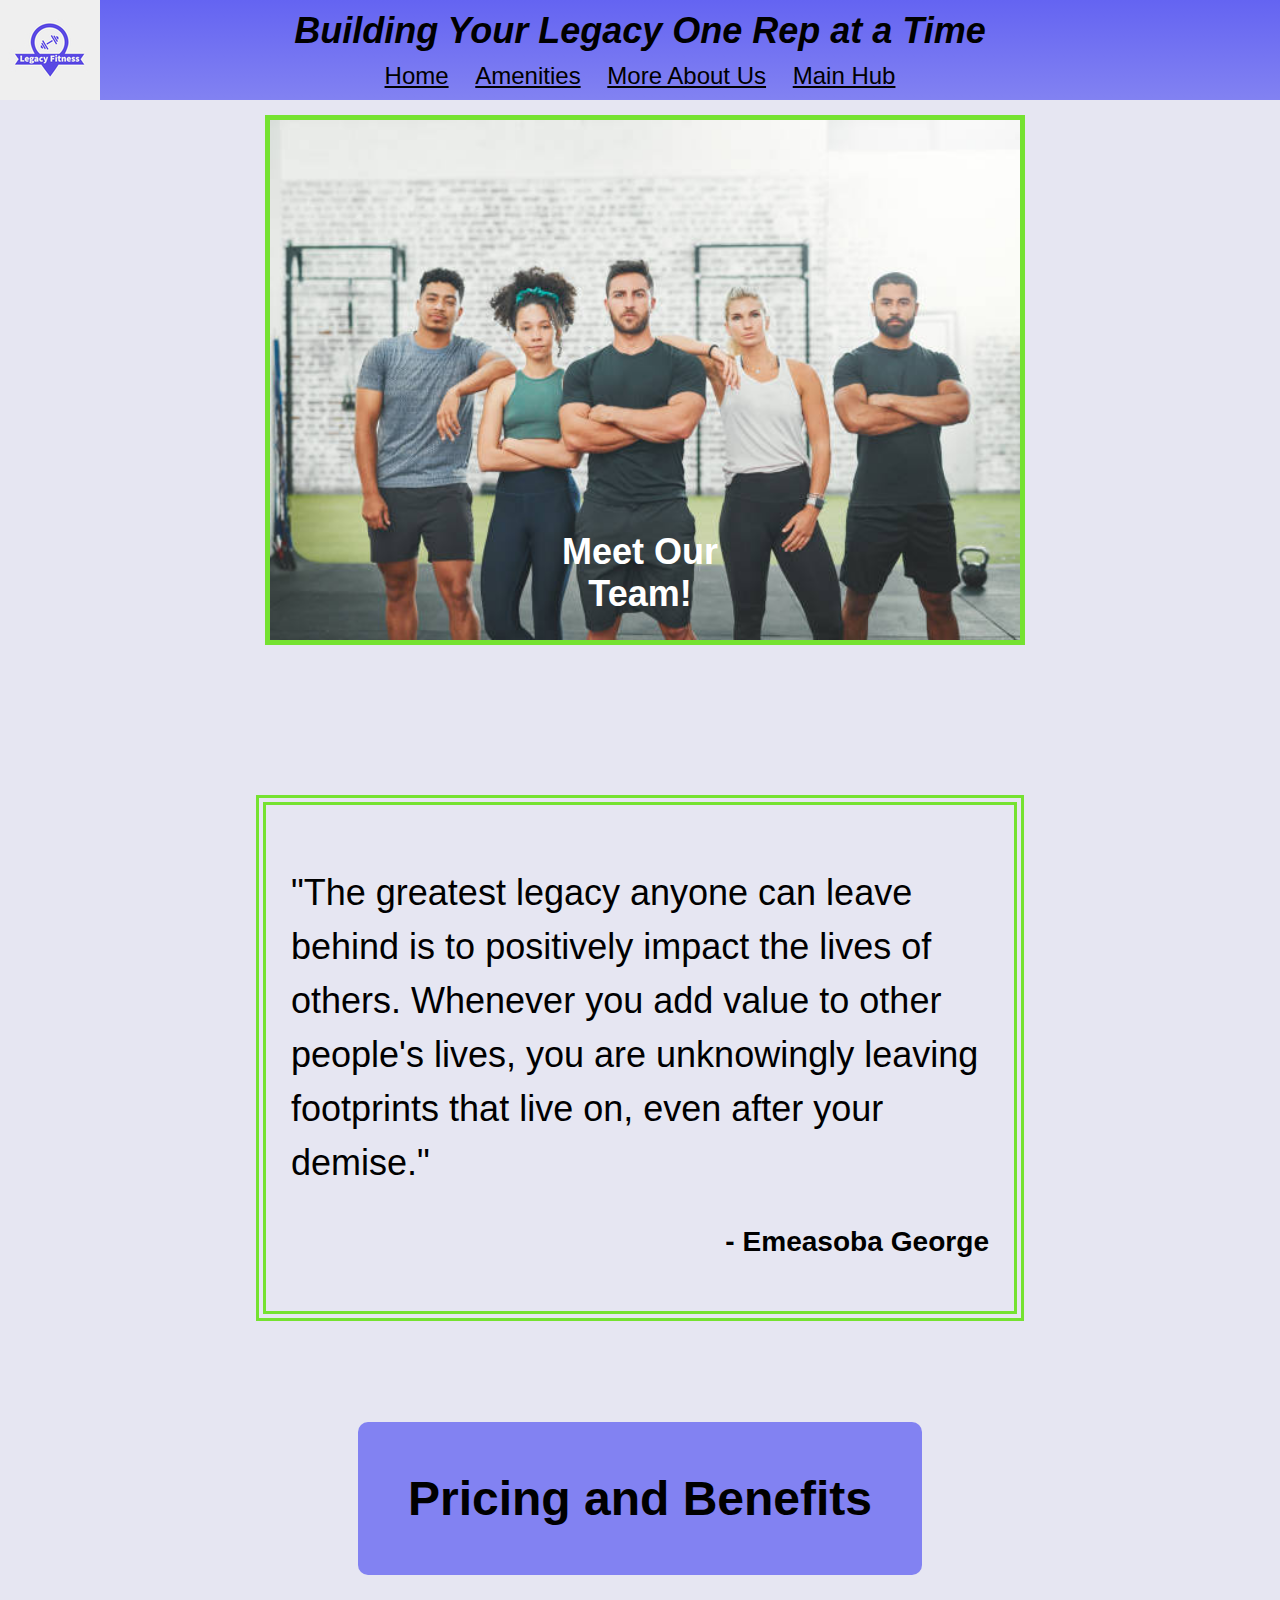
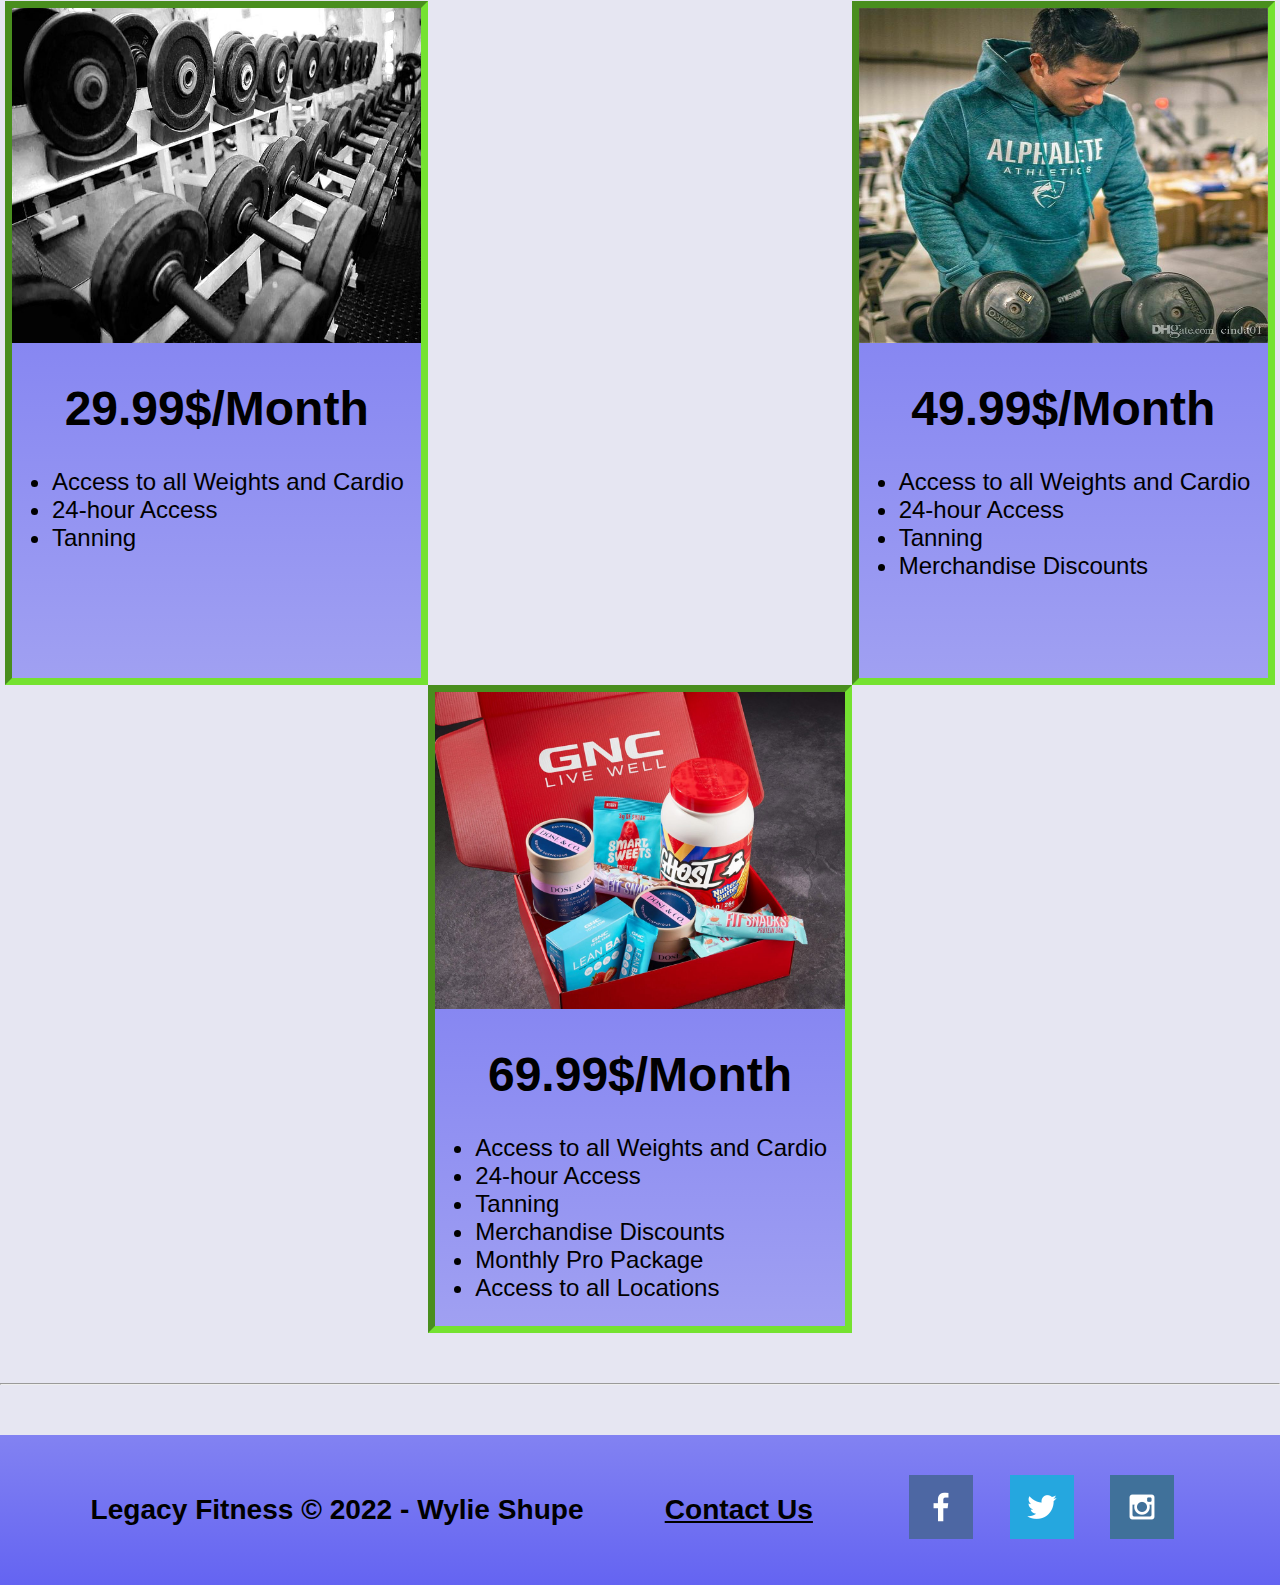
<file: personal/index.html>
<!DOCTYPE html>
<html lang="en">
<head>
    <meta charset="UTF-8">
    <meta http-equiv="X-UA-Compatible" content="IE=edge">
    <meta name="viewport" content="width=device-width, initial-scale=1.0">
    <title>Legacy Fitness</title>
    <link href="styles/styles.css" rel="stylesheet" />
</head>

<div class="content">
<body>
    <header class="banner">
        <img class="logo" src="images/legacyLogo.jpg" />
        <h2 id="title">Building Your Legacy One Rep at a Time</h2>
        <nav>
            <a href="#">Home</a>
            <a href="amenities.html">Amenities</a>
            <a href="more.html">More About Us</a>
            <a href="../index.html">Main Hub</a>
        </nav>
    </header>
    <main>
        <div class="meet-team">
            <img class="team-photo" src="images/teamPhoto.jpeg" alt="Team Photo"/>
            <a href="more.html" class="team-button"><h2>Meet Our Team!</h2></a>
        </div>

        <!-- The quote will be centered in the middle of the screen with a bakground kind of like the one we did at the bottom of the rafting site. -->
        <div class="quote">
            <div class="quote-border">
                <p class="quotePara">"The greatest legacy anyone can leave behind is to positively impact the lives of others. Whenever you add value to other people's lives,
                    you are unknowingly leaving footprints that live on, even after your demise."
                <h3 class="author">- Emeasoba George</h2>
            </div>
        </div>

        <div class="rates-title">
            <h1><span>Pricing and Benefits</span></h1>
        </div>

        <div class="rates">
            <!-- This section will be aligned to the left with the list on the left side of the image. -->
            <section class="rate1">
                <img src="images/weights.jpeg" alt="dumbbells">
                <h1>29.99$/Month</h1>
                <ul>
                    <li>Access to all Weights and Cardio</li>
                    <li>24-hour Access</li>
                    <li>Tanning</li>
                </ul>
            </section>
            <span class="back1"></span>
            <!-- This section will be floating to the right with the rates on the right side of the image. -->
            <section class="rate2">
                <img src="images/merch.jpeg" alt="Alphalete Merch">
                <h1>49.99$/Month</h1>
                <ul>
                    <li>Access to all Weights and Cardio</li>
                    <li>24-hour Access</li>
                    <li>Tanning</li>
                    <li>Merchandise Discounts</li>
                </ul>
            </section>
            <span class="back2"></span>
            <!-- Here the final rate will float back to the left side with the list on the left side of the image. -->
            <section class="rate3">
                <img src="images/pro.jpeg" alt="pro package">
                <h1>69.99$/Month</h1>
                <ul>
                    <li>Access to all Weights and Cardio</li>
                    <li>24-hour Access</li>
                    <li>Tanning</li>
                    <li>Merchandise Discounts</li>
                    <li>Monthly Pro Package</li>
                    <li>Access to all Locations</li>
                </ul>
            </section>
            <span class="back3"></span>
        </div>
    </main>
<hr>
    <footer>
        <h3>Legacy Fitness &copy; 2022 - Wylie Shupe</h3>
        <h3><a href="contactus.html">Contact Us</a></h3>
        <div class="social">
            <a href="https://facebook.com" target="_blank">
                <img src="images/facebook.png" alt="FB Icon">
            </a>
            <a href="https://twitter.com" target="_blank">
                <img src="images/twitter.png" alt="Twitter Icon">
            </a>
            <a href="https://instagram.com" target="_blank">
                <img src="images/instagram.png" alt="Instagram Icon">
            </a>
        </div>
    </footer>

    
    
</body>
</div>
</html>
</file>
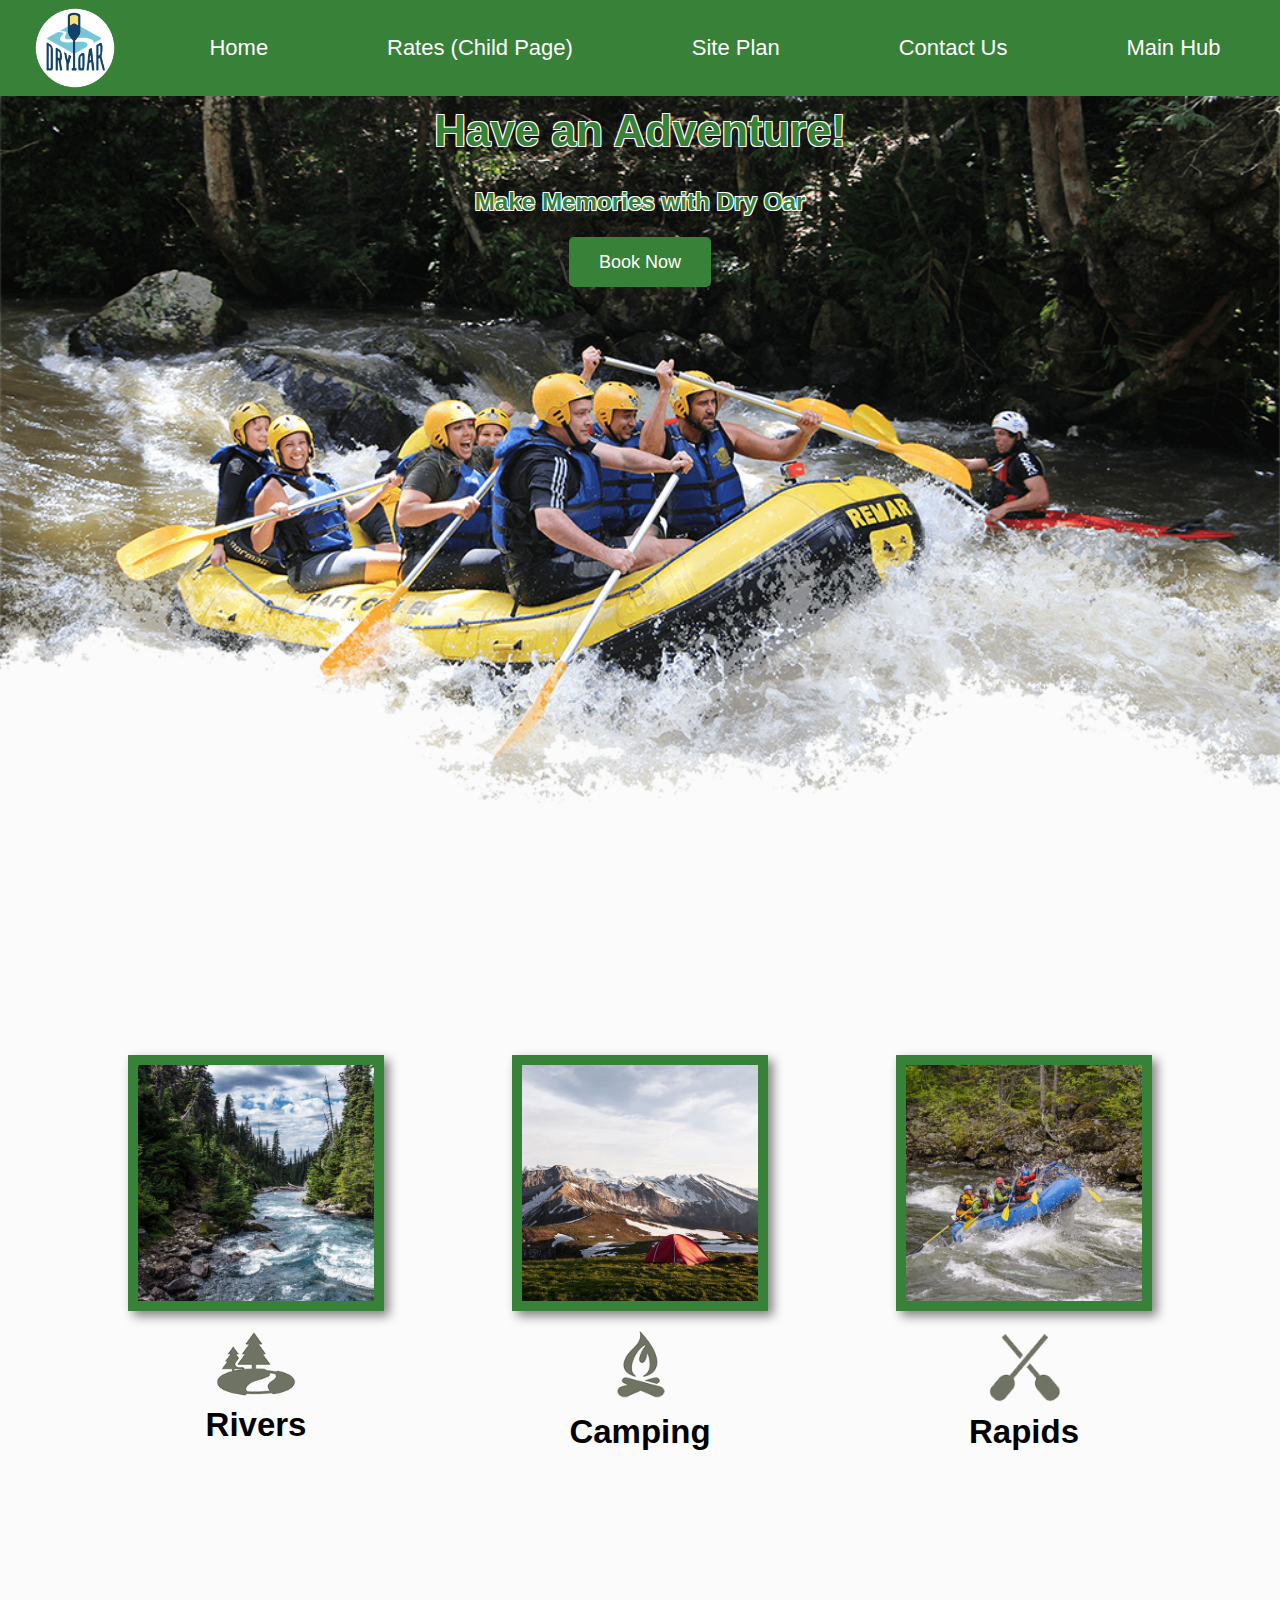
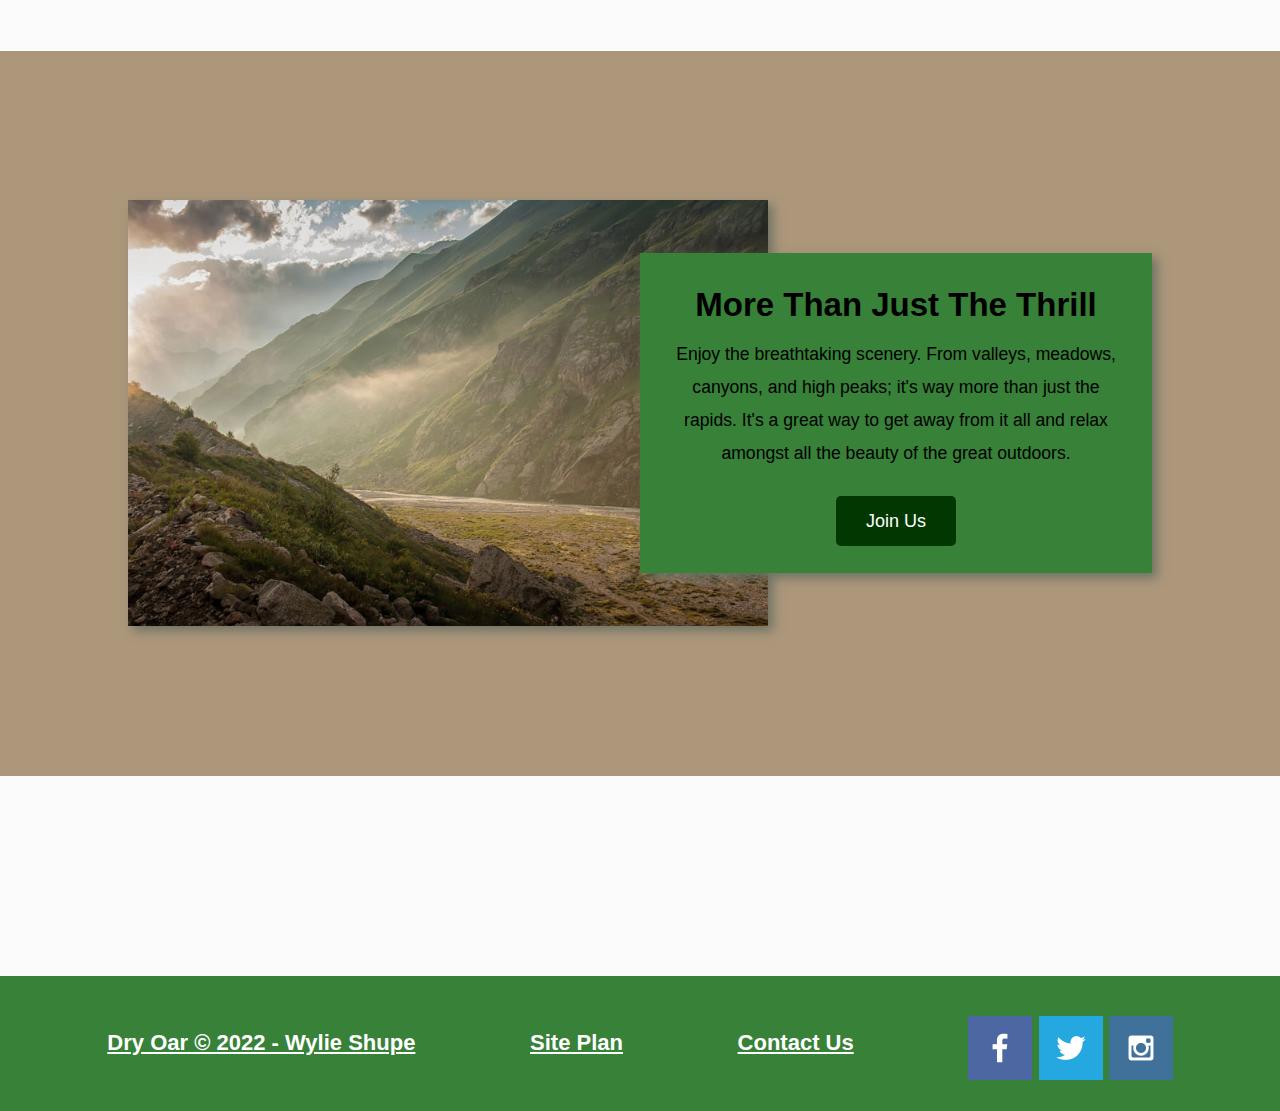
<file: wwr/index.html>
<!DOCTYPE html>
<html lang="en">
<head>
    <meta charset="UTF-8">
    <meta http-equiv="X-UA-Compatible" content="IE=edge">
    <meta name="viewport" content="width=device-width, initial-scale=1.0">
    <link rel="stylesheet" href="Styles/styles.css">
    <title>Whitewater Rafting Vacations</title>
</head>

<body>
    <div id="content">
        <header>
            <a id="logo_link" href="index.html"> 
                <img class="logo" src="Images/logo.png" alt="Dry Oar Logo"/>
            </a>
            <nav>
                <a href="index.html">Home</a>
                <a href="child-page.html">Rates (Child Page)</a>
                <a href="site-plan-rafting.html">Site Plan</a>
                <a href="contactus.html">Contact Us</a>
                <a href="../index.html">Main Hub</a>
            </nav>
        </header>
        <div id="hero">
            <div id="hero-box">
                <img id="hero-img" src="Images/hero.png" alt="People Enjoying Rafting" />
            </div>
            <section id="hero-msg">
                <h1 class="home-title">Have an Adventure!</h1>
                <h4>Make Memories with Dry Oar</h4>
                <div class="button-box">
                    <a class="book" href="contactus.html">Book Now</a>
                </div>
            </section>
        </div>

        <main class="home-grid">
            <section class="rivers-card">
                <img class="card-img" src="Images/rivers.jpg" alt="River in Forest">
                <img class="icon" src="Images/river_icon.png" alt="River Icon">
                <h2>Rivers</h2>
            </section>
            <section class="camping-card">
                <img class="card-img" src="Images/camping.jpg" alt="Tent in Mountain">
                <img class="icon" src="Images/fire_icon.png" alt="Fire Icon">
                <h2>Camping</h2>
            </section>
            <section class="rapids-card">
                <img class="card-img" src="Images/rapids.jpg" alt="Rafting Boat">
                <img class="icon" src="Images/oars.png" alt="Oars Icon">
                <h2>Rapids</h2>
            </section>
            <div id="background"></div>
            <img class="mountains" src="Images/mountains.jpg" alt="Misty Mountains"/>
            <section class="msg">
                <h2>More Than Just The Thrill</h2>
                <p>Enjoy the breathtaking scenery. From valleys, meadows, canyons, and high peaks; it's way more than just the rapids. It's a great way to get away from it all and relax amongst all the beauty of the great outdoors.</p>
                <a class="join" href="rivers.html">Join Us</a>
            </section>
        </main>

        <footer>
            <h3>Dry Oar &copy; 2022 - Wylie Shupe</h3>
            <h3><a href="site-plan-rafting.html">Site Plan</a></h3>
            <h3><a href="contactus.html">Contact Us</a></h3>
            <div class="social">
                <a href="https://facebook.com" target="_blank">
                    <img src="Images/facebook.png" alt="FB Icon">
                </a>
                <a href="https://twitter.com" target="_blank">
                    <img src="Images/twitter.png" alt="Twitter Icon">
                </a>
                <a href="https://instagram.com" target="_blank">
                    <img src="Images/instagram.png" alt="Instagram Icon">
                </a>
            </div>
        </footer>
    </div>
</body>

</html>
</file>
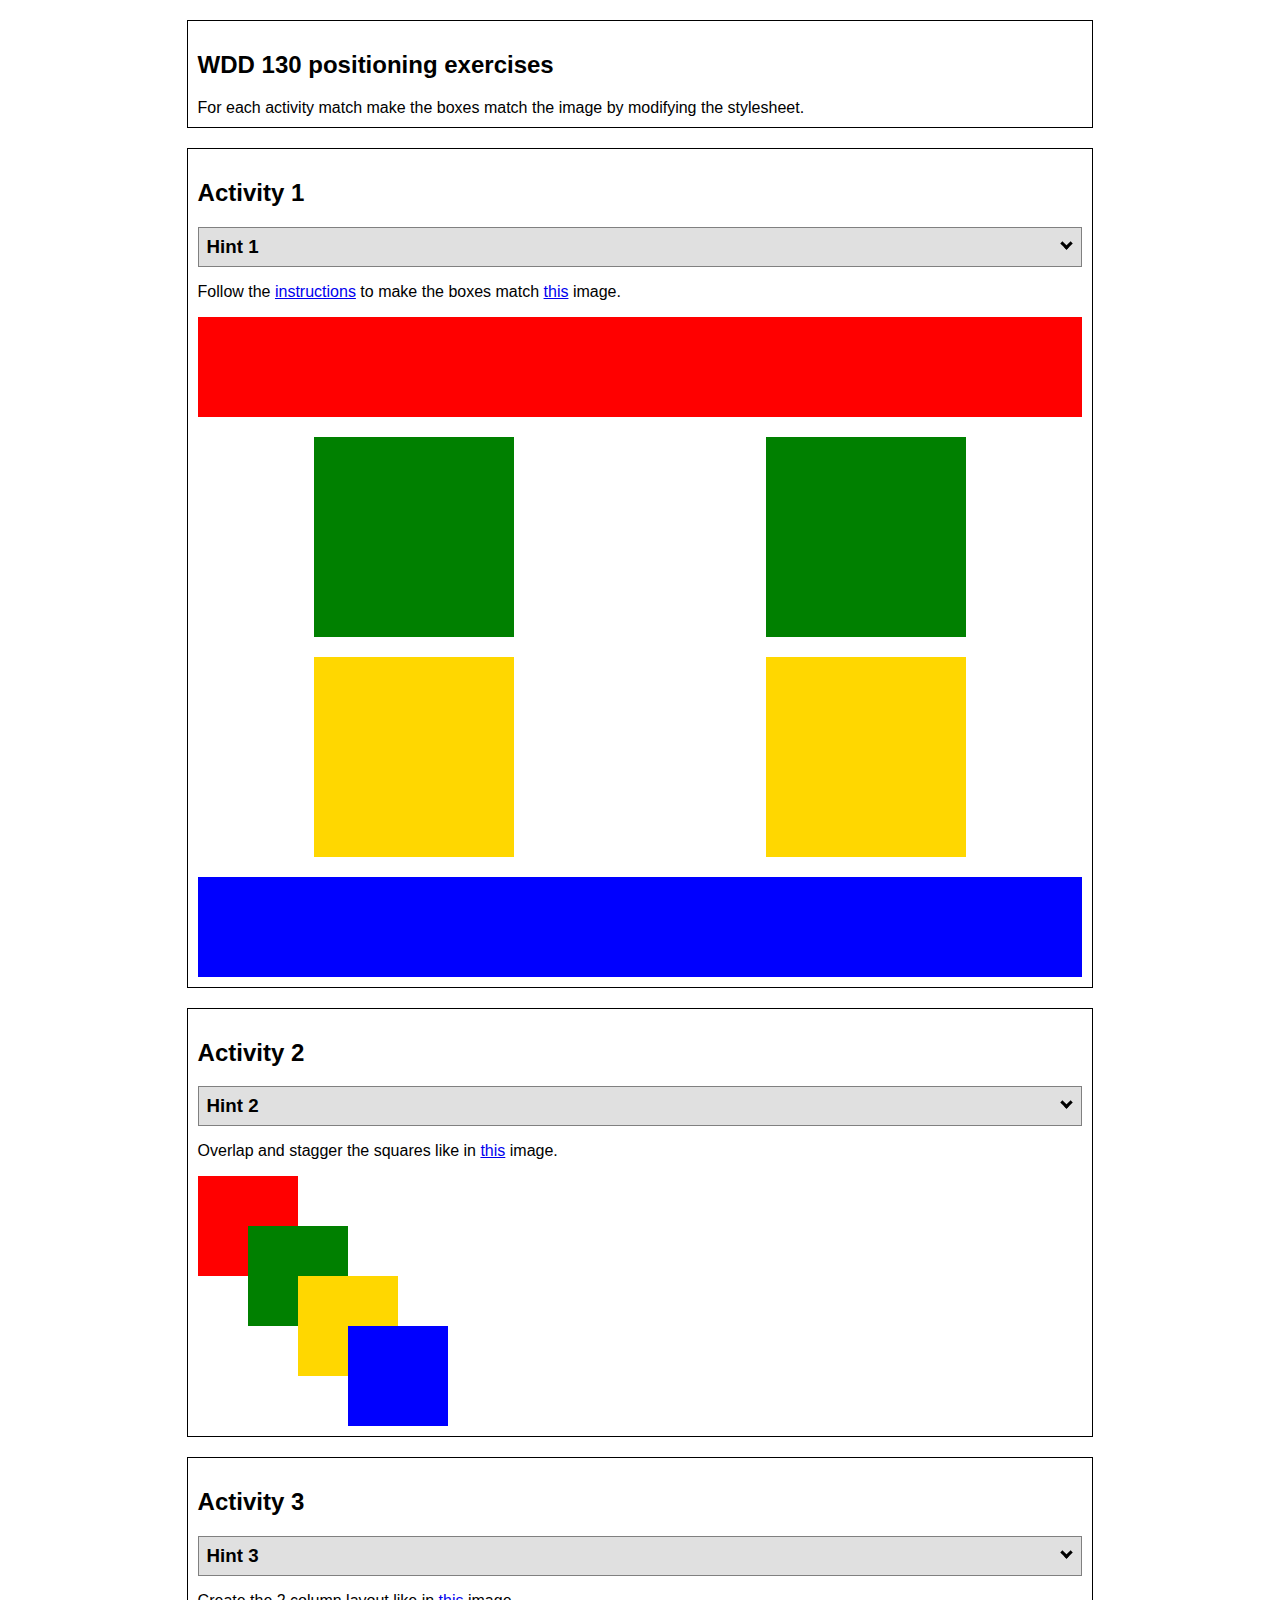
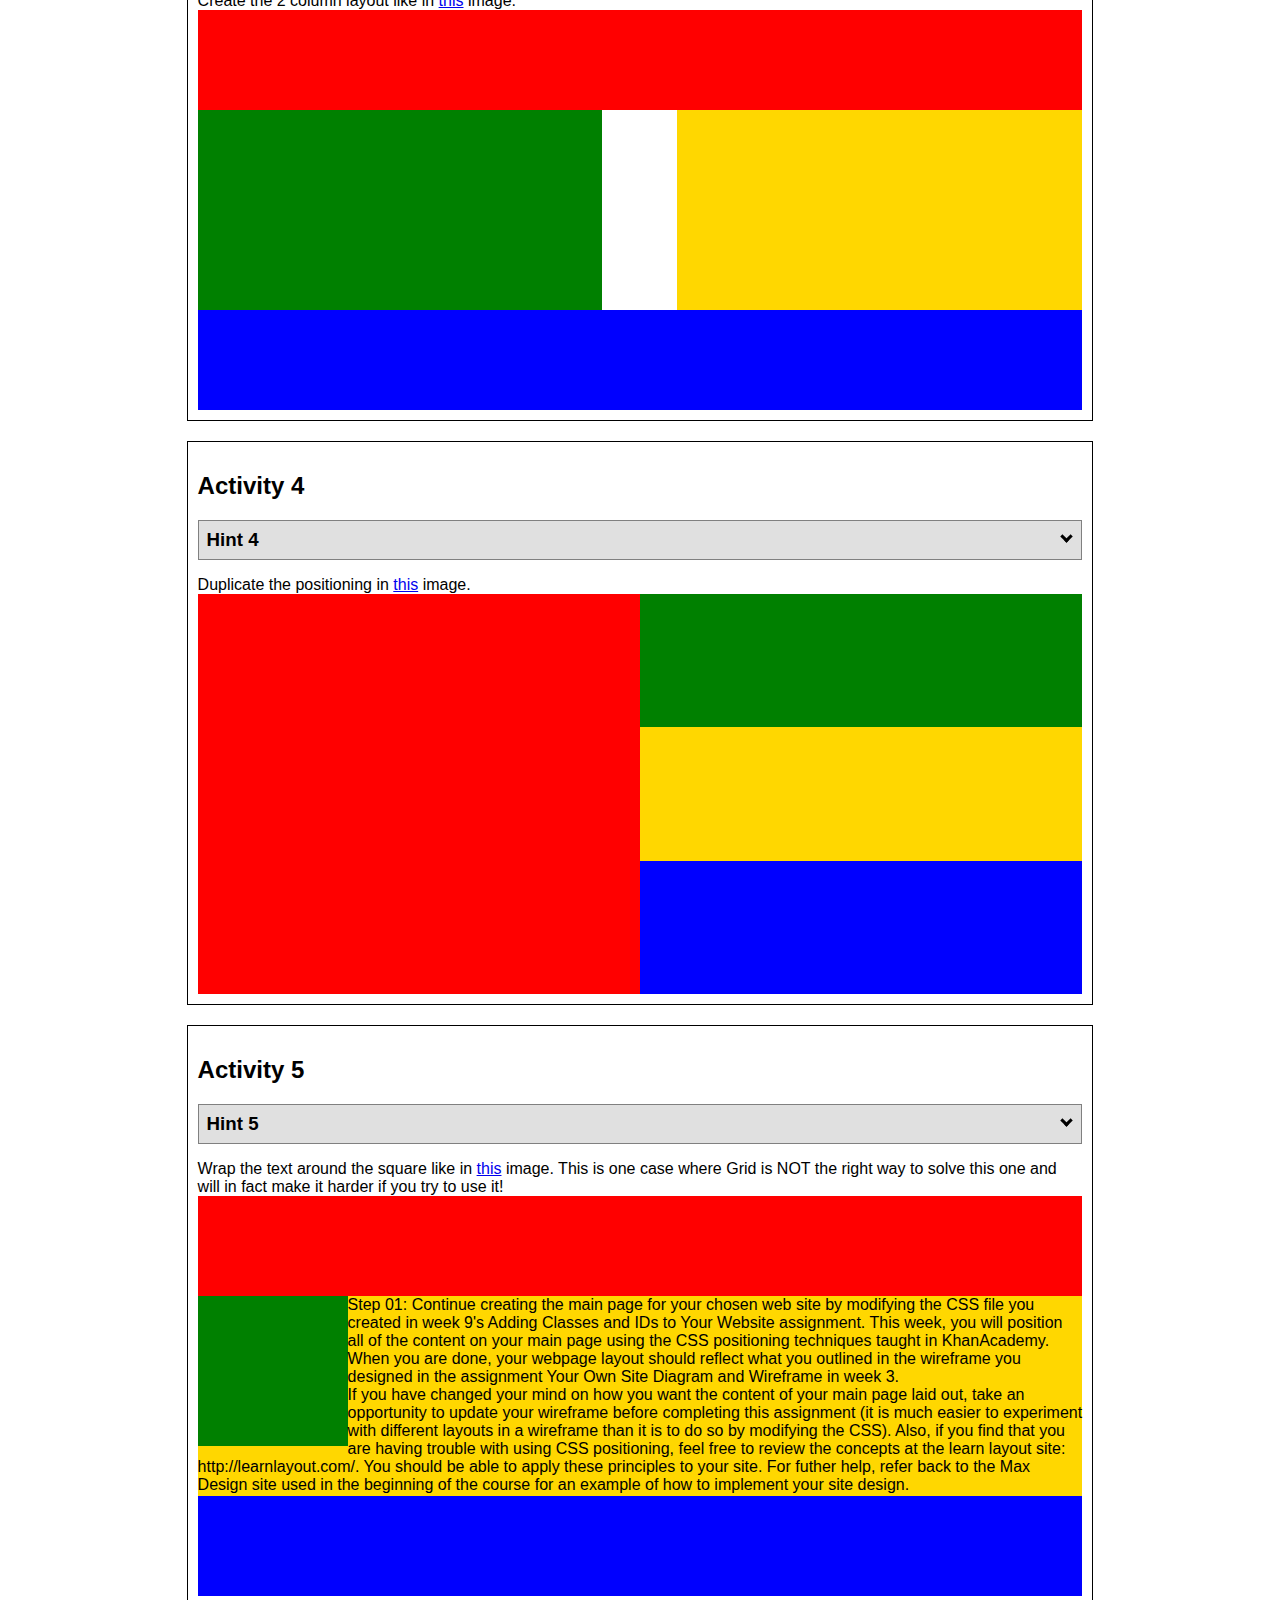
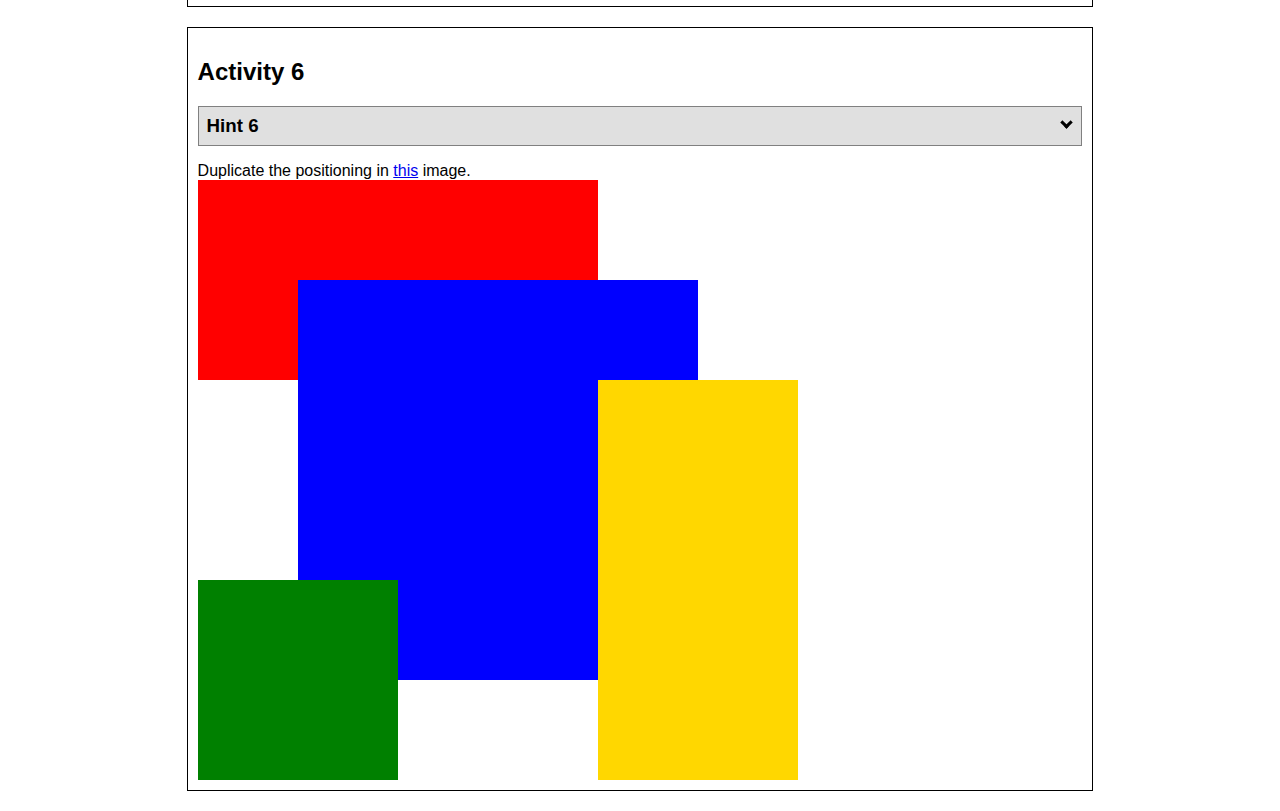
<file: positioning.html>
<!DOCTYPE html>
<html lang="en">
  <head>
    <!-- HTML - Name: positioning.html -->
    <title>Positioning Activity</title>
    <link rel="stylesheet" type="text/css" href="positionstyles.css" />
  </head>
  <body>
    <div class="activity">
      <h2>WDD 130 positioning exercises</h2>
      For each activity match make the boxes match the image by modifying the stylesheet.</div>
    <div class="activity">
      <h2>Activity 1</h2>
      <section class="hint"><input type="checkbox" ><i></i> <h3>Hint 1</h3><div><p>Check out the <a href="https://byui-wdd.github.io/wdd130/activities/w06-css-positioning.html" target="_blank">activity instructions</a> in Ilearn!</p></div></section>
      <p>Follow the <a href="https://byui-wdd.github.io/wdd130/activities/w06-css-positioning.html" target="_blank">instructions</a> to make the boxes match  <a href="https://byui-wdd.github.io/wdd130/images/example1.png" target="_blank">this</a> image.</p>
      <div class="content1" >
        <div class="red1" ></div>
        <div class="green1" ></div>
        <div class="green1" ></div>
        <div class="yellow1"></div>
        <div class="yellow1"></div>
        <div class="blue1"></div>
      </div>
    </div>
    <div class="activity">
      <h2>Activity 2</h2>
      <section class="hint"><input type="checkbox" > <h3>Hint 2</h3><i></i><div><p>Remember that the best way to shift elements around slightly on the page is with Margins.  You could also use Grid.  Either would work for this. If you choose margin, you can use a <em>negative</em> margin. (ie margin-top: -20px;)</p><h4>Properties used:</h4><ul><li>margin-top, margin-left</li><li>...or...</li><li>grid-template-columns: 50px 50px 50px 50px 50px </li></ul></div></section>
      <p>Overlap and stagger the squares like in <a href="https://byui-wdd.github.io/wdd130/images/example2.png" target="_blank">this</a> image.</p>
      <div class="content2" >
        <div class="red2" ></div>
        <div class="green2" ></div>
        <div class="yellow2"></div>
        <div class="blue2"></div>
      </div>
    </div>
    <div class="activity">
      <h2>Activity 3</h2>
      <section class="hint"><input type="checkbox" > <h3>Hint 3</h3><i></i><div><p>This one is going to be best solved with CSS Grid. Remember to make the boxes the right width first...then start moving them around. </p><h4>Properties used:</h4><ul><li>display:grid;</li><li>grid-template-columns:</li><li>grid-column-gap:</li>
        <li>grid-column:</li>  </ul></div></section>
      Create the 2 column layout like in <a href="https://byui-wdd.github.io/wdd130/images/example3.png" target="_blank">this</a>  image.
      <div class="content3" >
        <div class="red3" ></div>
        <div class="green3" ></div>
        <div class="yellow3"></div>
        <div class="blue3"></div>
      </div>
    </div>
    <div class="activity">
      <h2>Activity 4</h2>
      <section class="hint"><input type="checkbox" > <h3>Hint 4</h3><i></i><div><p>For the others we have been primarily concerned with width. For this one you will need to adjust height as well. </p><h4>Properties used:</h4><ul><li>display:grid;</li><li>grid-template-columns:</li><li>grid-row:</li></ul></div></section>
      Duplicate the positioning in <a href="https://byui-wdd.github.io/wdd130/images/example4.png" target="_blank">this</a> image. 
      <div class="content4" >
        <div class="red4" ></div>
        <div class="green4" ></div>
        <div class="yellow4"></div>
        <div class="blue4"></div>
      </div>
    </div>

    <div class="activity">
      <h2>Activity 5</h2>
      <section class="hint"><input type="checkbox" > <h3>Hint 5</h3><i></i><div><p>Grid is <strong>not</strong> the right way to do this.  In fact there is only one way to really do that...and that is with float. Remember that we float the thing we want the text to wrap around.  Also remember to start by making all the shapes the right size and shape.</p><h4>Properties used:</h4><ul><li>float: left;</li></ul></div></section>
      Wrap the text around the square like in <a href="https://byui-wdd.github.io/wdd130/images/example5.png" target="_blank">this</a> image. This is one case where Grid is NOT the right way to solve this one and will in fact make it harder if you try to use it!
      <div class="content5" >
        <div class="red5" ></div>
        <div class="green5" ></div>
        <div class="yellow5">Step 01: Continue creating the main page for your chosen web site by modifying the CSS file you created in week 9's Adding Classes and IDs to Your Website assignment. This week, you will position all of the content on your main page using the CSS positioning techniques taught in KhanAcademy. When you are done, your webpage layout should reflect what you outlined in the wireframe you designed in the assignment Your Own Site Diagram and Wireframe in week 3. <br />
          If you have changed your mind on how you want the content of your main page laid out, take an opportunity to update your wireframe before completing this assignment (it is much easier to experiment with different layouts in a wireframe than it is to do so by modifying the CSS). Also, if you find that you are having trouble with using CSS positioning, feel free to review the concepts at the learn layout site: http://learnlayout.com/. You should be able to apply these principles to your site. For futher help, refer back to the Max Design site used in the beginning of the course for an example of how to implement your site design.</div>
        <div class="blue5"></div>
      </div>
    </div>
    <div class="activity">
      <h2>Activity 6</h2>
      <section class="hint"><input type="checkbox" > <h3>Hint 6</h3><i></i><div><p>This one is all about visualizing the grid behind the layout. If you are having a hard time doing that first: all the sizes are even multiples of 100, and second here is another example with the lines drawn: <a href="https://byui-wdd.github.io/wdd130/images/example6-hint.png" target="_blank">example 6 with lines</a>. For this one you will find it easiest if you use px for the column width. You can also use <kbd>z-index</kbd> to control the element layering.    </p><h4>Properties used:</h4><ul><li>display:grid;</li><li>grid-template-columns:</li><li>grid-column:</li><li>grid-row:</li><li><a href="https://www.w3schools.com/cssref/pr_pos_z-index.asp" target="_blank">z-index:</a></li></ul></div></section>
      Duplicate the positioning in <a href="https://byui-wdd.github.io/wdd130/images/example6.png" target="_blank">this</a> image.
      <div class="content6" >
        <div class="red6" ></div>
        <div class="green6" ></div>
        <div class="yellow6"></div>
        <div class="blue6"></div>
      </div>
    </div>
  </body>
</html>
</file>
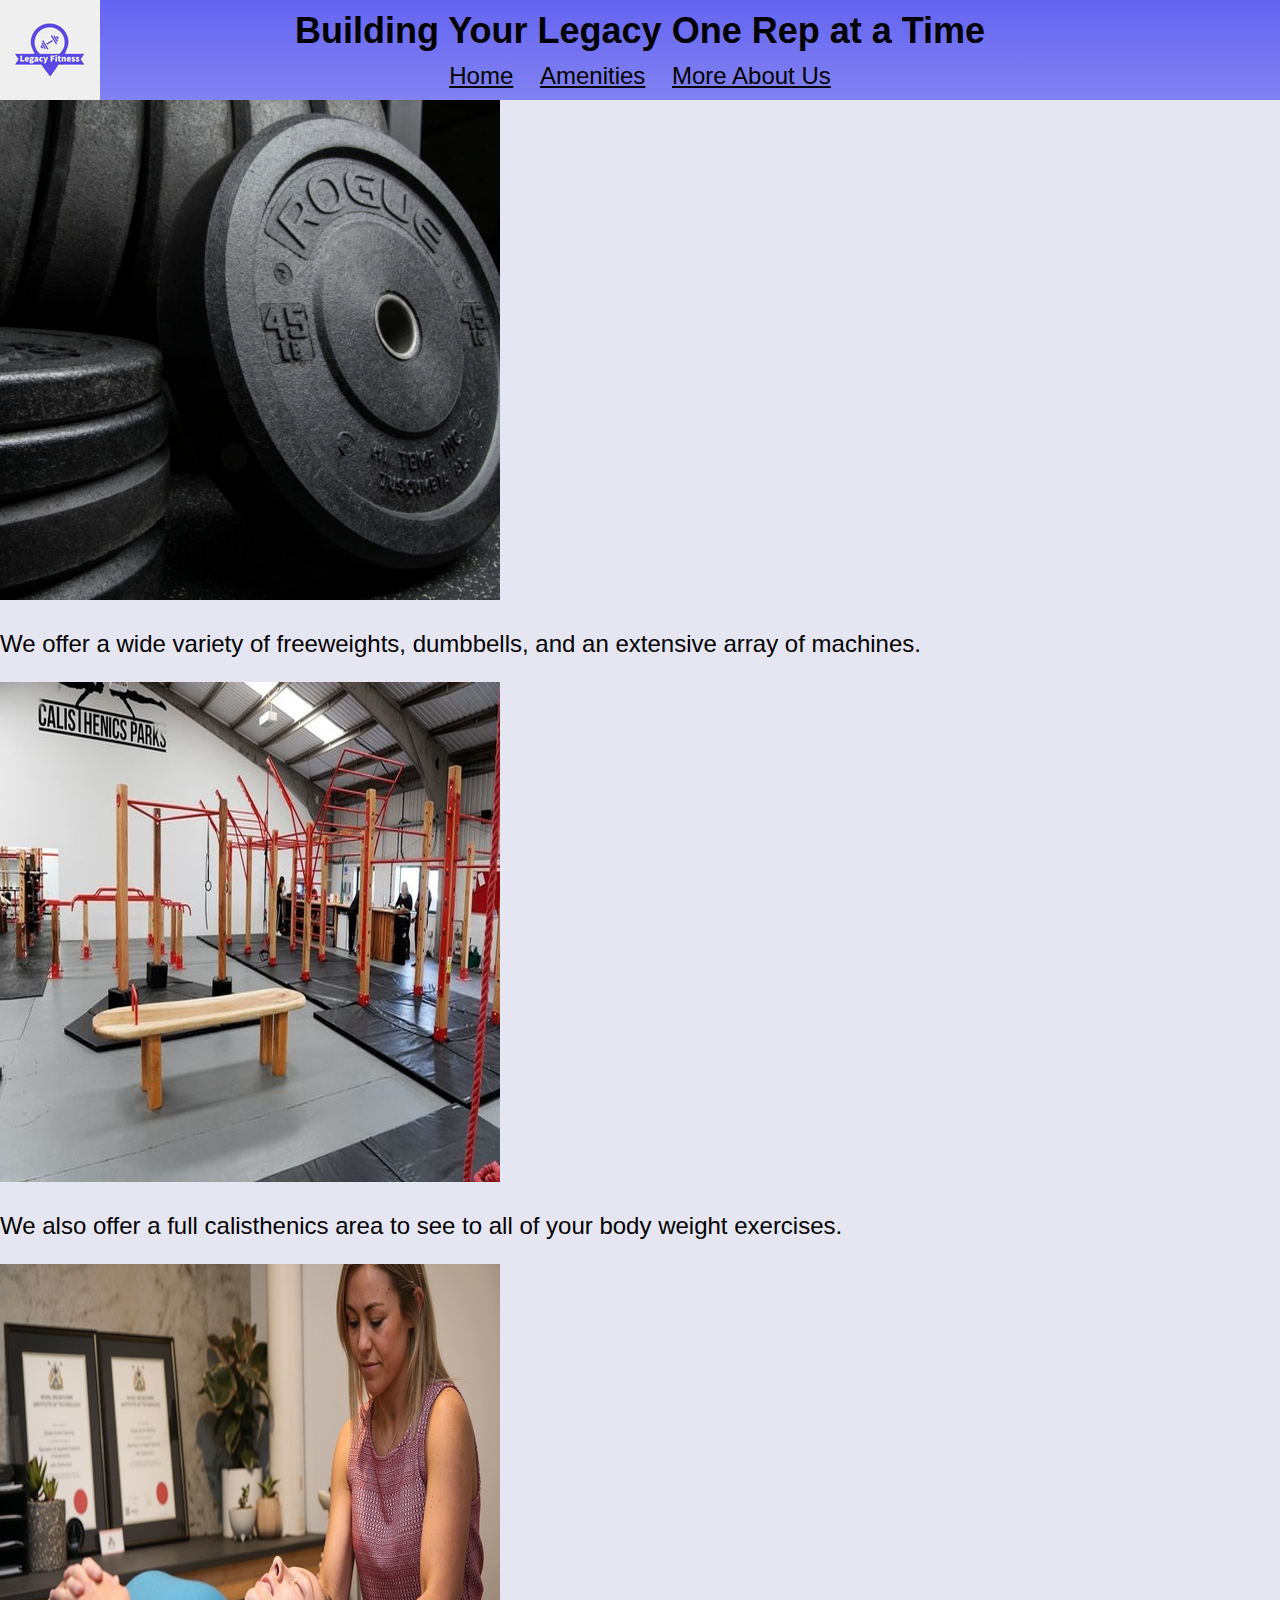
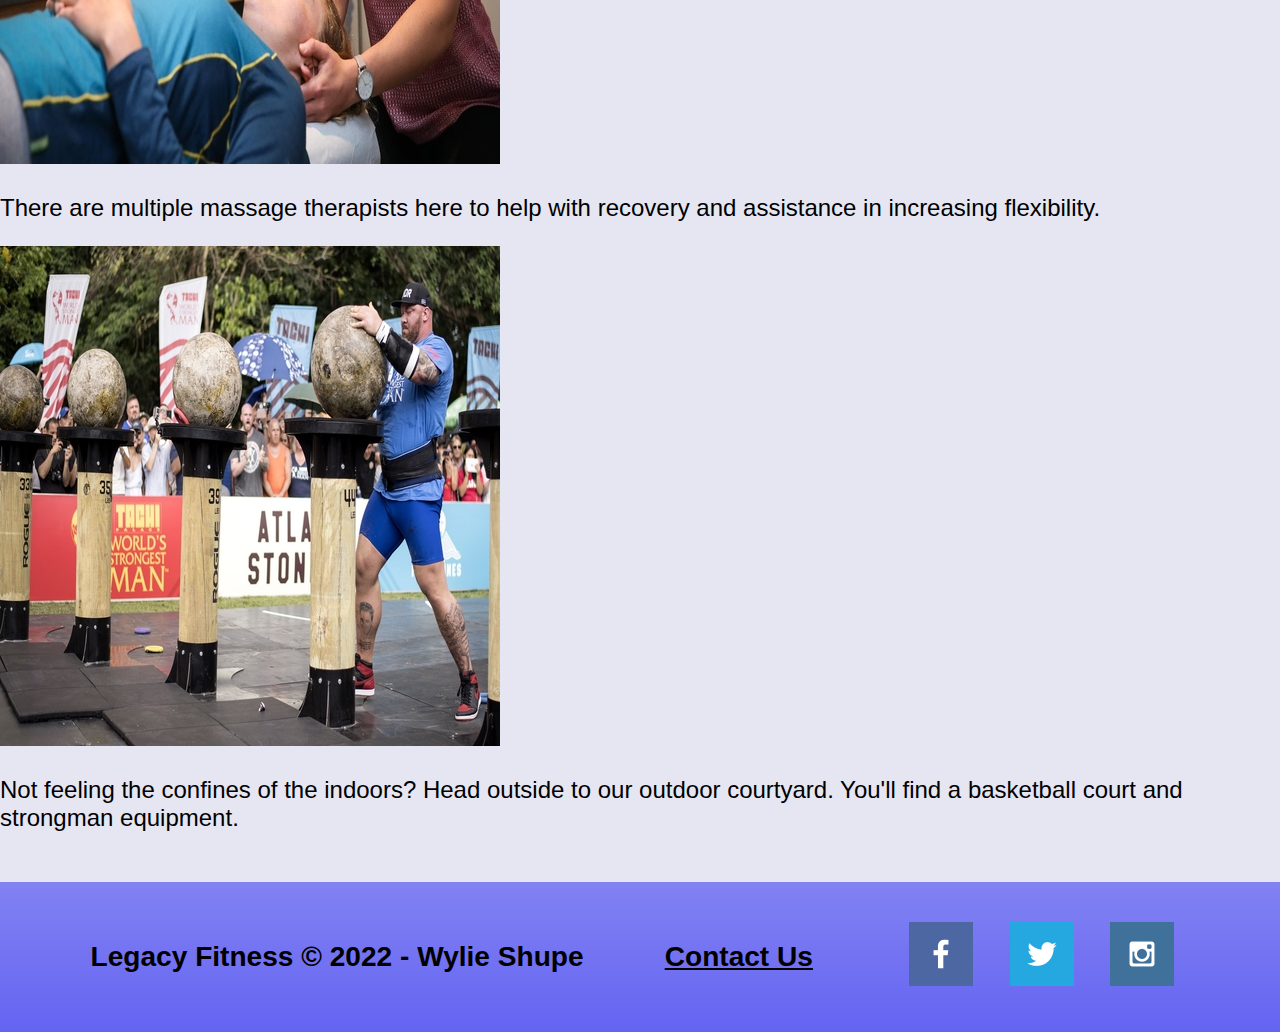
<file: personal/amenities.html>
<!DOCTYPE html>
<html lang="en">
<head>
    <meta charset="UTF-8">
    <meta http-equiv="X-UA-Compatible" content="IE=edge">
    <meta name="viewport" content="width=device-width, initial-scale=1.0">
    <title>Amenities</title>
    <link href="styles/styles.css" rel="stylesheet" />
</head>
<div class="content">
<body>
    <header class="banner">
        <img class="logo" src="images/legacyLogo.jpg" />
        <h2>Building Your Legacy One Rep at a Time</h2>
        <nav>
            <a href="index.html">Home</a>
            <a href="amenities.html">Amenities</a>
            <a href="more.html">More About Us</a>
        </nav>
    </header>

    <main>
        <div class="amenities">
            <section class="weights" >
                <img src="images/plates.png" alt="Image of lifting weights"/>
                <p>We offer a wide variety of freeweights, dumbbells, and an extensive array of machines.</p>
            </section>           
            <section class="calisthenics">
                <img src="images/calisthenics.jpg" alt="calisthenics park"/>
                <p>We also offer a full calisthenics area to see to all of your body weight exercises.</p>
            </section>
            <section class="massage therapy">
                <img src="images/massage.jpg" alt="massage"/>
                <p>There are multiple massage therapists here to help with recovery and assistance in increasing flexibility.</p>
            </section>
            <section class="outdoors">
                <img src="images/strongman.jpg" alt="image of strongman lifting atlas stones"/>
                <p>Not feeling the confines of the indoors? Head outside to our outdoor courtyard. You'll find a basketball court and strongman equipment.</p>
            </section>
        </div>

    </main>

    <footer>
        <h3>Legacy Fitness &copy; 2022 - Wylie Shupe</h3>
        <h3><a href="contactus.html">Contact Us</a></h3>
        <div class="social">
            <a href="https://facebook.com" target="_blank">
                <img src="images/facebook.png" alt="FB Icon">
            </a>
            <a href="https://twitter.com" target="_blank">
                <img src="images/twitter.png" alt="Twitter Icon">
            </a>
            <a href="https://instagram.com" target="_blank">
                <img src="images/instagram.png" alt="Instagram Icon">
            </a>
        </div>
    </footer>

</body>
</div>
</html>
</file>
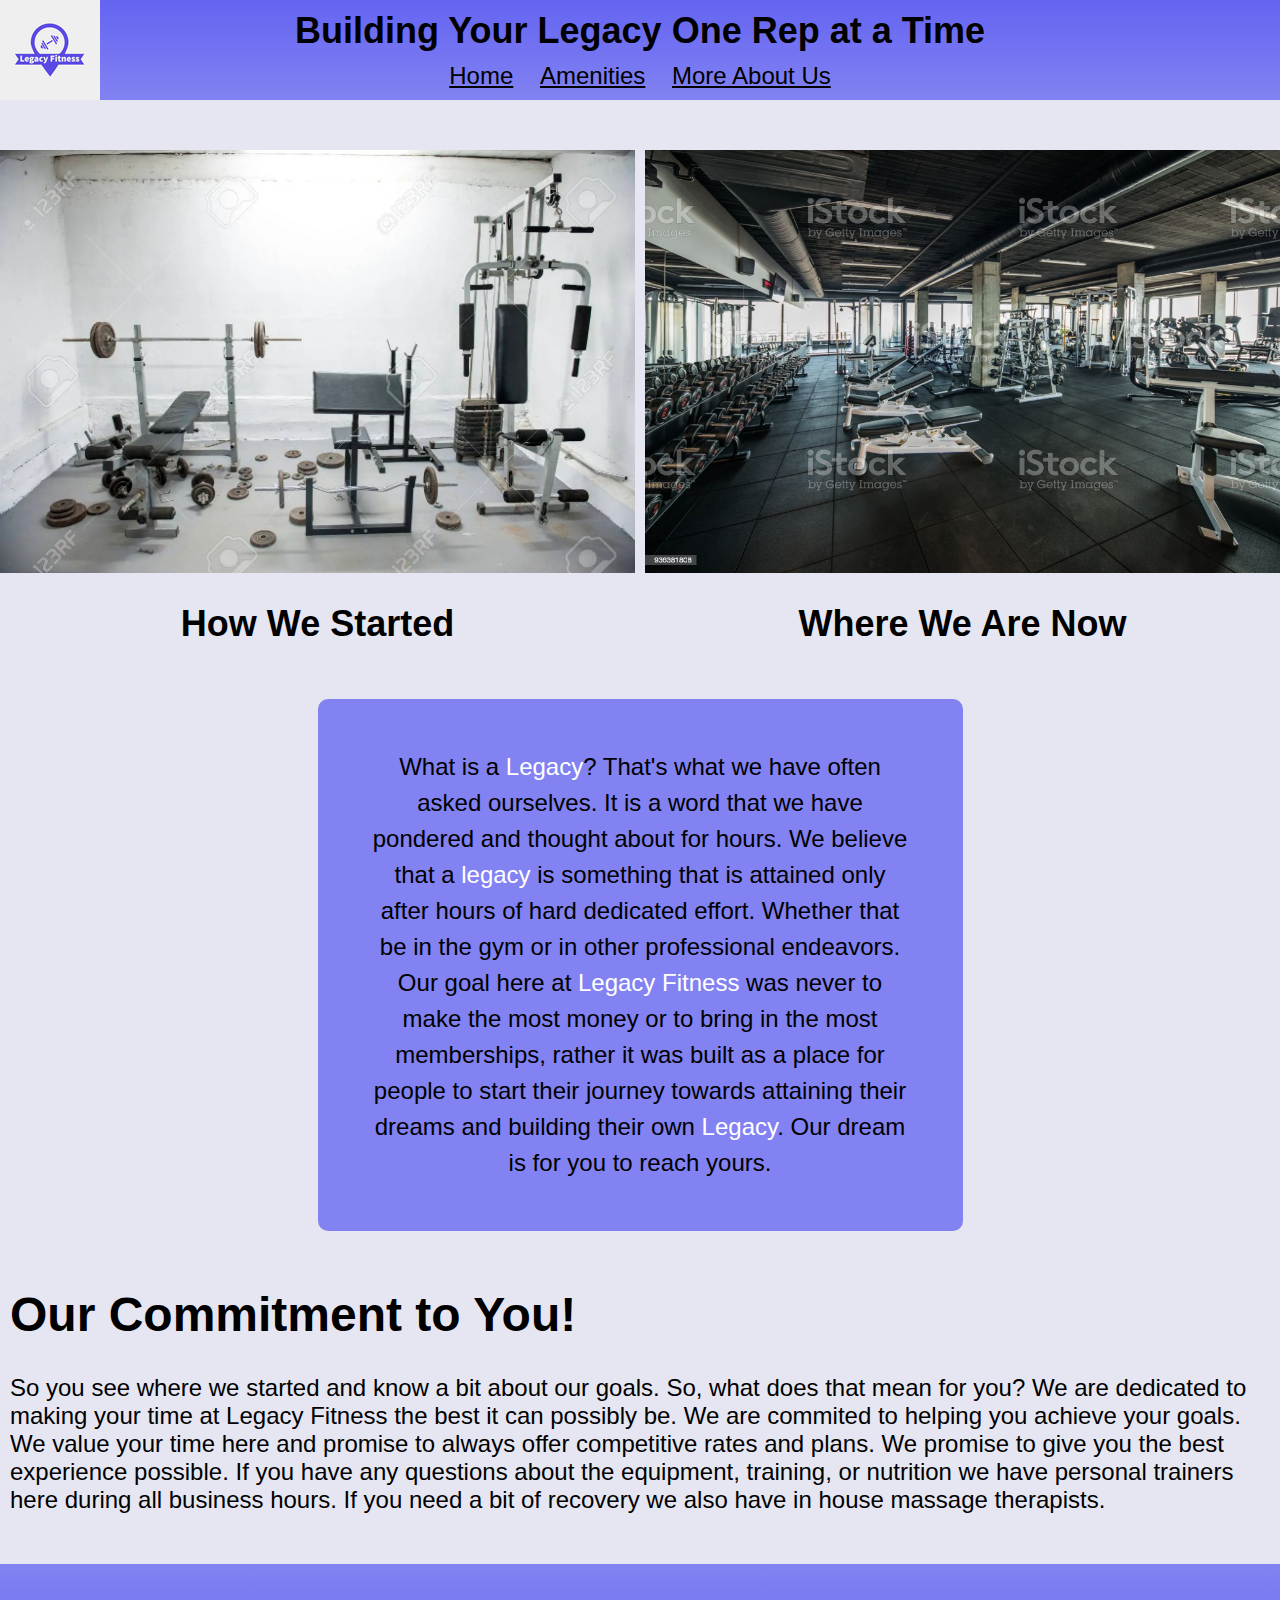
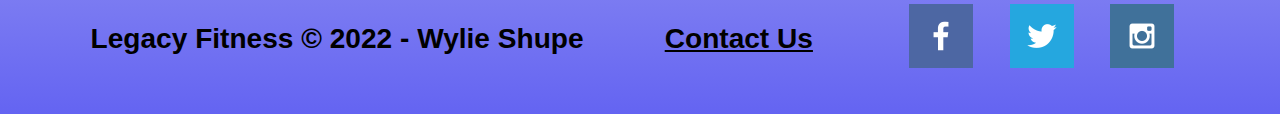
<file: personal/more.html>
<!DOCTYPE html>
<html lang="en">
<head>
    <meta charset="UTF-8">
    <meta http-equiv="X-UA-Compatible" content="IE=edge">
    <meta name="viewport" content="width=device-width, initial-scale=1.0">
    <title>Our History</title>
    <link href="styles/styles.css" rel="stylesheet" />
</head>
<div class="content">
<body>
    <header class="banner">
        <img class="logo" src="images/legacyLogo.jpg" />
        <h2>Building Your Legacy One Rep at a Time</h2>
        <nav>
            <a href="index.html">Home</a>
            <a href="amenities.html">Amenities</a>
            <a href="more.html">More About Us</a>
        </nav>
    </header>

    <main>
        <div class="progressPhoto">
            <img src="images/before.webp" class="before-img" alt="where we started" />
            <h2 class="before-h2">How We Started</h2>
            <img src="images/after.jpeg" class="after-img" alt="where we are now" />
            <h2 class="after-h2">Where We Are Now</h2>
            <p class="our-history">What is a <span>Legacy</span>? That's what we have often asked ourselves. It is a word that we have pondered and thought about for hours. We believe that a <span>legacy</span> is something that is attained only after hours of hard dedicated effort. Whether that be in the gym or in other professional endeavors. 
                                    Our goal here at <span>Legacy Fitness</span> was never to make the most money or to bring in the most memberships, rather it was built as a place for people to start their journey towards attaining their dreams and building their own <span>Legacy</span>. Our dream is for you to reach yours.
            </p>
        </div>

        <div class="commitment">
            <section>
                <h1>Our Commitment to You!</h1>
                <p class="commit-para">So you see where we started and know a bit about our goals. So, what does that mean for you? We are dedicated to making your time at Legacy Fitness the best it can possibly be. We are commited to helping you achieve your goals. We value your time here and promise to always offer competitive rates and plans.
                            We promise to give you the best experience possible. If you have any questions about the equipment, training, or nutrition we have personal trainers here during all business hours. If you need a bit of recovery we also have in house massage therapists.</p>
            </section>

        </div>
    </main>

    <footer>
        <h3>Legacy Fitness &copy; 2022 - Wylie Shupe</h3>
        <h3><a href="contactus.html">Contact Us</a></h3>
        <div class="social">
            <a href="https://facebook.com" target="_blank">
                <img src="images/facebook.png" alt="FB Icon">
            </a>
            <a href="https://twitter.com" target="_blank">
                <img src="images/twitter.png" alt="Twitter Icon">
            </a>
            <a href="https://instagram.com" target="_blank">
                <img src="images/instagram.png" alt="Instagram Icon">
            </a>
        </div>
    </footer>

</body>
</div>
</html>
</file>
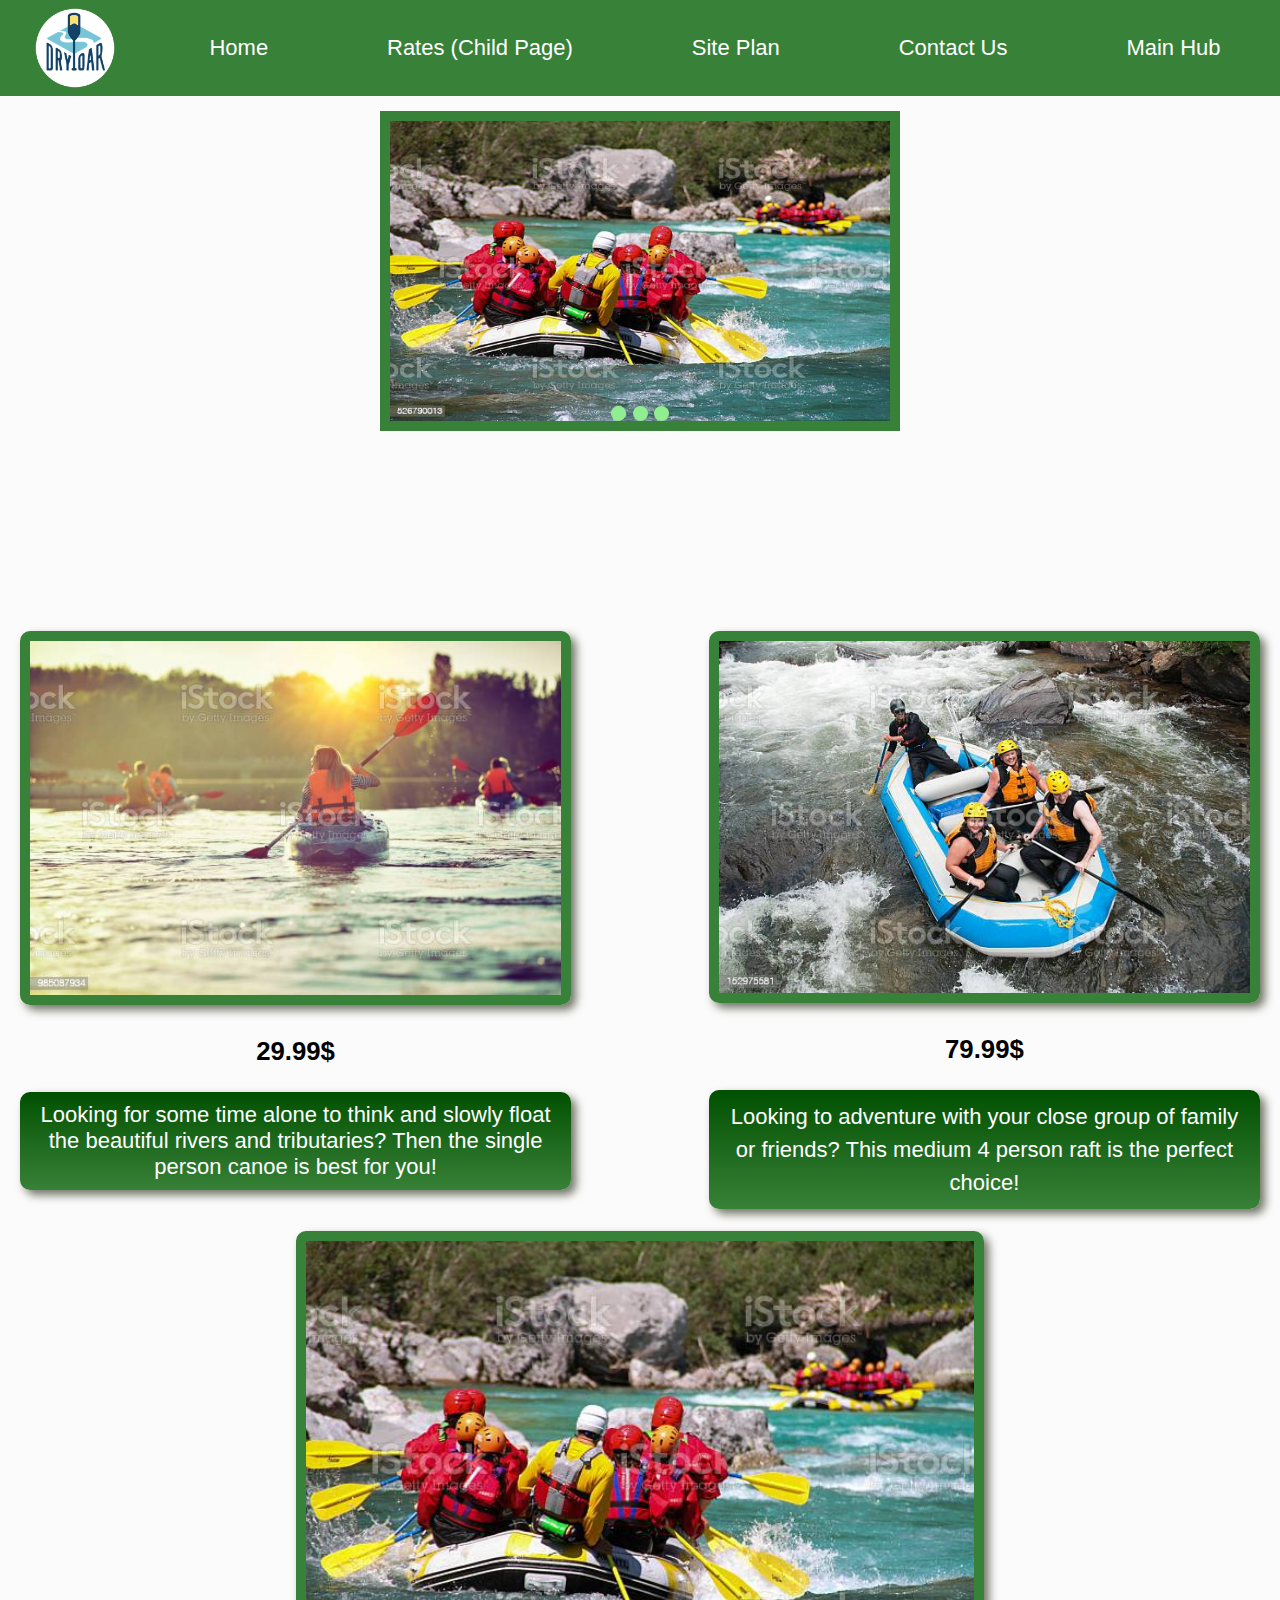
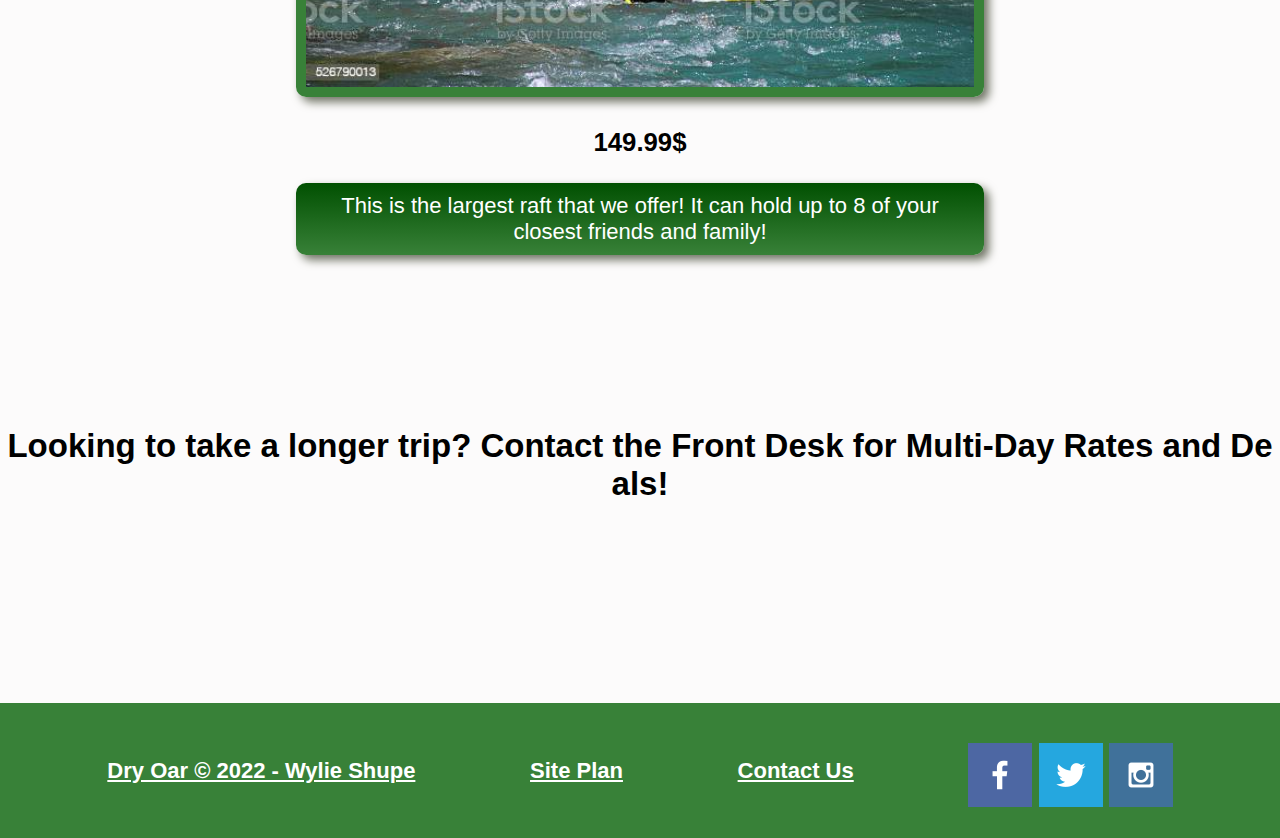
<file: wwr/child-page.html>
<!DOCTYPE html>
<html lang="en">
<head>
    <meta charset="UTF-8">
    <meta http-equiv="X-UA-Compatible" content="IE=edge">
    <meta name="viewport" content="width=device-width, initial-scale=1.0">
    <title>Rates</title>
    <link href="Styles/styles.css" rel="stylesheet"/>
</head>
    <body>
        <div id="content">
            <header>
                <a id="logo_link" href="index.html"> 
                    <img class="logo" src="Images/logo.png" alt="Dry Oar Logo"/>
                </a>
                <nav>
                    <a href="index.html">Home</a>
                    <a href="#">Rates (Child Page)</a>
                    <a href="site-plan-rafting.html">Site Plan</a>
                    <a href="contactus.html">Contact Us</a>
                    <a href="../index.html">Main Hub</a>
                </nav>
            </header>
    
            <main>
                <div class="slider-background">
                <div class="slider">
                    <span id="slide-1"></span>
                    <span id="slide-2"></span>
                    <span id="slide-3"></span>
                    <div class="image-container">
                        <img src="Images/raftingPhoto1.jpeg" class="slide" width="500" height="300" />
                        <img src="Images/raftingPhoto2.jpeg" class="slide" width="500" height="300" />
                        <img src="Images/raftingPhoto3.jpeg" class="slide" width="500" height="300" />
                    </div>
                    <div class="buttons">
                        <a href="#slide-1"></a>
                        <a href="#slide-2"></a>
                        <a href="#slide-3"></a>
                    </div>
                </div>
                <div class="rates-section">
                    <section class="canoe">
                        <img src="Images/singleCanoe.jpeg" alt="Canoe"/>
                        <h3 class="textRates">29.99$</h3>
                        <p>Looking for some time alone to think and slowly float the beautiful rivers and tributaries? Then the single person canoe is best for you!</p>
                    </section>
                    <section class="raft">
                        <img src="Images/4personRaft.jpeg" alt="Medium Raft"/>
                        <h3 class="textRates">79.99$</h3>
                        <p>Looking to adventure with your close group of family or friends? This medium 4 person raft is the perfect choice!</p>
                    </section>
                    <section class="large-raft">
                        <img src="Images/8personRaft.jpeg" alt="Large Raft"/>
                        <h3>149.99$</h3>
                        <p>This is the largest raft that we offer! It can hold up to 8 of your closest friends and family!</p>
                    </section>
                </div>
                <div class="end-note">
                    <h2>Looking to take a longer trip? Contact the Front Desk for Multi-Day Rates and Deals!</h2>
                </div>

            </main>
            
    
            <footer>
                <h3>Dry Oar &copy; 2022 - Wylie Shupe</h3>
                <h3><a href="site-plan-rafting.html">Site Plan</a></h3>
                <h3><a href="contactus.html">Contact Us</a></h3>
                <div class="social">
                    <a href="https://facebook.com" target="_blank">
                        <img src="Images/facebook.png" alt="FB Icon">
                    </a>
                    <a href="https://twitter.com" target="_blank">
                        <img src="Images/twitter.png" alt="Twitter Icon">
                    </a>
                    <a href="https://instagram.com" target="_blank">
                        <img src="Images/instagram.png" alt="Instagram Icon">
                    </a>
                </div>
            </footer>
        </div>
    </body>
</html>
</file>
<file: personal/styles/styles.css>
body {
    font-size: 24px;
    font-family: -apple-system, BlinkMacSystemFont, 'Segoe UI', Roboto, Oxygen, Ubuntu, Cantarell, 'Open Sans', 'Helvetica Neue', sans-serif;
    background-color: white;
    margin: 0;
    padding: 0;
}

.content {
    max-width: 1600px;
    margin: 0 auto;
    background-color: rgb(230, 230, 242);
}

header {
    background: linear-gradient(to top, rgb(130, 130, 242), rgb(100, 100, 242));;
    display: grid;
    grid-template-columns: 150px auto;
}

header h2 {
    grid-column: 1/10;
    grid-row: 1/2;
    justify-self: center;
    align-self: center;
    padding: 0;
    margin: 0 auto;
}

header nav {
    grid-column: 1/10;
    grid-row: 2/3;
    justify-self: center;
    align-self: center;
    margin-top: -10px;
}

#title {
    font-style: italic;
}

.logo {
    grid-column: 1/3;
    grid-row: 1/3;
}


.banner a { 
    text-decoration: underline;
    color: black;
    padding: 10px;
}

.banner a:hover {
    background-color: rgb(100, 100, 242);
}

.banner a:visited {
    color: black;
}

.meet-team { 
    display: grid;
    grid-template-columns: 1fr 1fr 1fr 1fr 1fr;
    margin: 15px;
}

.team-photo {
    grid-column: 2/5;
    grid-row: 1/3;
    width: 100%;
    border: 5px solid rgb(117, 226, 49);
}

.team-button {
    grid-column: 3/4;
    grid-row: 2/3;
    text-align: center;
    color: white;
    text-decoration: none;
}

.team-button :hover {
    text-decoration: underline;
}

.quote {
    display: grid;
    grid-template-columns: 1fr 3fr 1fr;
    margin-top: 150px;
    margin-bottom: 150px;
}

.quote-border {
    grid-column: 2/3;
    border: 10px double rgb(117, 226, 49);
    padding: 25px;
}

.quotePara {
    grid-column: 2/3;
    line-height: 1.5em;
    font-size: 1.5em;
}

.author {
    grid-column: 2/3;
    grid-row: 2;
    text-align: right;
}

.rates-title {
    text-align: center;
    margin-bottom: 75px;
}

.rates-title span{
    background-color: rgb(130, 130, 242);
    padding: 50px;
    border-radius: 10px;
}

.rates {
    display: grid; 
    grid-template-columns: 1fr 1fr 1fr;
    margin-left: 5px;
    margin-right: 5px; 
    margin-bottom: 50px;
}

.rate1 {
    grid-column: 1/2;
    grid-row: 1/2;
    border: 7px inset rgb(117, 226, 49);
    background: linear-gradient(to bottom, rgb(110, 110, 242), rgb(160, 160, 242));
}

.rate1 h1, .rate2 h1, .rate3 h1{
    text-align: center;
}

.rate1 img {
    width:100%;
    height: 50%;
}


/**
.back1 {
    background:linear-gradient(to bottom, rgb(130, 130, 242), rgb(100, 100, 242));
    grid-column: 2/3;
}
**/

.rate2 {
    grid-column: 3/4;
    grid-row: 1/2;
    border: 7px inset rgb(117, 226, 49);
    background: linear-gradient(to bottom, rgb(110, 110, 242), rgb(160, 160, 242));
}

.rate2 img {
    width: 100%;
    height: 50%;
}

/**
.back2 {
    background:linear-gradient(to bottom, rgb(130, 130, 242), rgb(150, 130, 242));
    grid-column: 1/2;
    grid-row: 2/3;
}
**/

.rate3 {
    grid-column: 2/3;
    grid-row: 2/3;
    border: 7px inset rgb(117, 226, 49);
    background: linear-gradient(to bottom, rgb(110, 110, 242), rgb(160, 160, 242));
}

.rate3 img {
    width: 100%;
}

/**
.back3 {
    background: linear-gradient(to bottom, rgb(130, 130, 242), rgb(100, 100, 242));
    grid-column: 3/4;
    grid-row: 2/3;
}
**/

footer {
    background: linear-gradient(to bottom, rgb(130, 130, 242), rgb(100, 100, 242));
    padding: 25px 50px;  
    display: flex;
    justify-content: space-around;
    align-items: center;
    margin-top: 50px;
}

footer a, footer a:hover{
    color: black;
    text-decoration: none;
}

footer h3 a {
    text-decoration: underline;
}

footer img {
    padding: 15px;
}


/** Everything below this line is for the More About us Page. **/

.progressPhoto {
    display: grid;
    grid-template-columns: 1fr 1fr 10px 1fr 1fr;
    margin-top: 50px;
}

.before-img {
    grid-column: 1/3;
    grid-row: 1/2;
    width: 100%;
}

.before-h2 {
    grid-column: 1/3;
    grid-row: 2;
    text-align: center;
}

.after-img {
    grid-column: 4/6;
    grid-row: 1/2;
    width: 100%;
}

.after-h2 {
    grid-column: 4/6;
    grid-row: 2;
    text-align: center;
}

.our-history {
    grid-column: 2/5;
    grid-row: 3;
    text-align: center;
    background-color: rgb(130, 130, 242);
    padding: 50px;
    line-height: 1.5em;
    border-radius: 10px;
}
.our-history span {
    color: white;
}

.commitment {
    margin-left: 10px;
}
</file>
<file: wwr/Styles/styles.css>
body {
    background-color: #fcfbfb;
    font-family: Raleway, Arial, sans-serif;
    font-size: 22px;
    margin: 0;
    padding: 0;
}

h2 {
    margin: 0;
}

header {
    background-color: rgb(56, 129, 56);
    display: grid; 
    grid-template-columns: 150px auto;
}

#content {
    max-width: 1600px;
    margin: 0px auto;
}

nav {
    display: flex; 
    justify-content: space-around;
}

nav a {
    text-align: center;
    color: white;
    text-decoration: none;
    padding: 35px;
}

nav a:hover {
    background-color: rgb(1, 56, 1);
    color: white;
}

main section {
    text-align: center;
}

main section img {
    box-sizing: border-box;
}

h4 {
    color: rgb(56, 129, 56);
    font-size: 1.1em;
    text-shadow: -1px 1px 0 white, 
                    1px 1px 0 white,
                    1px -1px 0 white,
                    -1px -1px 0 white;
}

footer {
    background-color:  rgb(56, 129, 56);
    padding: 25px 50px;
    margin-top: 200px;  
    display: flex;
    justify-content: space-around;
    align-items: center;
}

footer h3 {
    color: white;
    font-size: 1em;
    text-decoration: underline;
}

footer a, footer a:hover {
    color: white;
    text-decoration: none;
}

footer .social img {
    padding-top: 15px;
}

.home-title {
    color: rgb(56, 129, 56);
    font-size: 2em;
    margin-top: 10px;
    text-shadow: -1px 1px 0 white, 
                  1px 1px 0 white,
                  1px -1px 0 white,
                 -1px -1px 0 white;
    /** I just wanted to experiment a bit with shadows. **/
    /** The colors I chose were a bit difficult to see due to the dark photo **/
}

.book, .join {
    background-color: rgb(56, 129, 56);
    color: white;
    font-size: 18px;
    padding: 15px 30px;
    margin-top: 50px;
    text-decoration: none;
    border-radius: 5px;
}

.join {
    background-color: rgb(1, 56, 1);
}

.book:hover, .join:hover {
    background-color: rgb(1, 56, 1);
    color: white;
    text-decoration: double;
}

.button-box {
    text-align: center;
}

.msg {
    background-color:  rgb(56, 129, 56);
    line-height: 1.5em;
    padding: 35px;
    box-shadow: 5px 5px 10px #6f7364;

}

.msg p {
    font-size: .8em;
    padding-bottom: 15px;
}

.msg h2, .msg p {
    color: black;
}

.logo {
    width: 80px;
}

.rivers-card, .camping-card, .rapids-card {
    margin: 200px 0;
}

.icon {
    width: 80px;
    padding-top: 10px;
}

.card-img {
    border: 10px solid rgb(56, 129, 56);
    transition: transform .5s;
    box-shadow: 5px 5px 10px grey;
}

.card-img:hover {
    opacity: .6;
    transform: scale(1.1);
}

.home-grid {
    display: grid; 
    grid-template-columns: 1fr 1fr 1fr 1fr 1fr 1fr 1fr 1fr 1fr 1fr;
}

.card-img, .mountains {
    width: 100%;
}

.rivers-card {
    grid-column: 2/4;
    grid-row: 2/3;
}

.camping-card {
    grid-column: 5/7;
    grid-row: 2/3;
}

.rapids-card {
    grid-column: 8/10;
    grid-row: 2/3;
}

#background {
    grid-column: 1/11;
    grid-row: 4/9;
}

.mountains {
    grid-column: 2/7;
    grid-row: 5/8;
    box-shadow: 5px 5px 10px #6f7364;
}

.msg {
    grid-column: 6/10;
    grid-row: 6/7;
}


#logo_link {
    padding-top: 5px;
    justify-self: center;
    align-self: center;
}

#hero {
    display: grid;
    grid-template-columns: 1fr 3fr 1fr;
    margin-top: -100px;
}

#hero-box {
    grid-column: 1/4;
    grid-row: 1/3;
    z-index: -1;
}

#hero-img {
    width: 100%;
}

#hero-msg {
    grid-column: 2/3;
    grid-row: 1/2;
    margin-top: 100px;
}

#hero-msg h1, #hero-msg h4 {
    text-align: center;
}

#background {
    height: 725px;
    background-color: rgb(172, 151, 123);
}

/**This is for Child Page 2 **/

.rates-section {
    display: grid; 
    grid-template-columns: 1fr 1fr 1fr 1fr 1fr 1fr 1fr 1fr 1fr;
    margin: 20px;
    margin-bottom: 150px;
}

.rates-section img {
    border: 10px solid rgb(56, 129, 56);
    border-radius: 10px;
    width: 100%;
    box-shadow: 5px 5px 10px #6f7364;
}

.rates-section img:hover {
    opacity: .6;
    transform: scale(1.05);
}

.canoe {
    grid-column: 1/5;
    grid-row: 1/3;
}

.raft {
    grid-column: 6/10;
    grid-row: 1/3;
}

.raft p {
    line-height: 1.5em;
}

.large-raft {
    grid-column: 3/8;
    grid-row: 4/6;
}

.canoe p, .raft p, .large-raft p {
    color: white;
    background: linear-gradient(to bottom, rgb(1, 80, 1), rgb(56, 129, 56));
    padding: 10px;
    border-radius: 10px;
    box-shadow: 5px 5px 10px #6f7364;
}

.end-note {
    width: 100%;
    word-break: break-all;
    text-align: center;
}

.end-note h2 {
    justify-self: center;
    align-self: center;
}


/** This is the code for the little image slider at the top. NOT my code. Just wanted to change things up a bit. **/
.slider {
    width: 500px;
    height: 300px;
    background-color: yellow;
    margin-left: auto;
    margin-right: auto;
    margin-top: 15px;
    margin-bottom: 200px;
    text-align: center;
    overflow: hidden;
    border: 10px solid rgb(56, 129, 56);
  }

  .image-container {
    width: 1500px;
    background-color: pink;
    height: 300px;
    clear: both;
    position: relative;
    -webkit-transition: left 2s;
    -moz-transition: left 2s;
    -o-transition: left 2s;
    transition: left 2s;
  }

  .slide {
    float: left;
    margin: 0px;
    padding: 0px;
    position: relative;
  }

  #slide-1:target ~ .image-container {
    left: 0px;
  }

  #slide-2:target ~ .image-container {
    left: -500px;
  }

  #slide-3:target ~ .image-container {
    left: -1000px;
  }

  .buttons {
    position: relative;
    top: -20px;
  }

  .buttons a {
    display: inline-block;
    height: 15px;
    width: 15px;
    border-radius: 50px;
    background-color: lightgreen;
  }


/** To allow for responsiveness on smaller screen sizes **/

@media screen and (max-width: 900px) {
    #hero, .home-grid {
        display: block;
        height: auto;
    }
    nav, footer {
        flex-direction: column;
    }
    nav a {
        display: block;
        padding: 15px;
    }
    #hero {
        margin-top: 0;
    }
    #hero-msg {
        margin-top: 0;
    }
    #hero-msg h4 {
        display: none;
    }
    .home-title {
        font-size: 25px;
        color: #6f7364;
    }
    .rivers-card, .camping-card, .rapids-card { 
        margin: 50px auto;
        width: 60%;
    }
    #background {
        display: none;
    }
    .mountains, .msg {
        width: 80%;
        display: block;
        margin: 0 auto;
    }
    footer {
        margin-top: 25px;
    }
}
</file>
<file: positionstyles.css>
/* CSS - Name: "positionstyles.css" */
/* Activity 1 styles */
.content1 {
  /* This is the parent of the activity 1 boxes. */
  display: grid;
  grid-template-columns: 1fr 1fr;
  justify-items: center;
  grid-gap: 20px;
}
.red1 { 
  width: 100%; 
  height: 100px; 
  background-color: red; 
  grid-column: 1/3;
} 
.green1 {
  width: 200px; 
  height: 200px; 
  background-color: green; 
} 
.yellow1 {
  width: 200px; 
  height: 200px; 
  background-color: gold; 
} 
.blue1 {
  width: 100%; 
  height: 100px; 
  background-color: blue; 
  grid-column: 1/3;
} 
/* Activity 2 styles */ 
.content2 {
  /* This is the parent of the activity 2 boxes. */
}
.red2 {
  width: 100px; 
  height: 100px; 
  background-color: red; 
} 
.green2 { 
  width: 100px; 
  height: 100px; 
  background-color: green; 
  margin-left: 50px;
  margin-top: -50px;
} 
.yellow2 {
  width: 100px; 
  height: 100px; 
  background-color: gold; 
  margin-left: 100px; 
  margin-top: -50px;
} 
.blue2 {
  width: 100px; 
  height: 100px; 
  background-color: blue; 
  margin-left: 150px;
  margin-top: -50px;
} 
/* Activity 3 styles */ 
.content3 {
  /* This is the parent of the activity 3 boxes. */
  display: grid;
  grid-template-columns: 1fr 1fr;
  grid-column-gap: 75px;
}
.red3 {
  width: 100%; 
  height: 100px; 
  background-color: red; 
  grid-column: 1/3;
} 
.green3 {
  width: 100%; 
  height: 200px; 
  background-color: green;
} 
.yellow3 {
  width: 100%; 
  height: 200px; 
  background-color: gold; 
} 
.blue3 {
  width: 100%;
  height: 100px; 
  background-color: blue; 
  grid-column: 1/3;
} 
/* Activity 4 styles */ 
.content4 {
  /* This is the parent of the activity 4 boxes. */
  height: 400px;
  display: grid;
  grid-template-columns: 1fr 1fr;
  row-gap: 0px;
}
.red4 {
  width: 100%; 
  height: 100%; 
  background-color: red; 
  grid-column: 1/2;
  grid-row: 1/4;
} 
.green4 {
  width: 100%; 
  height: 100%; 
  background-color: green; 
} 
.yellow4 {
  width: 100%; 
  height: 100%; 
  background-color: gold; 
} 
.blue4 {
  width: 100%; 
  height: 100%; 
  background-color: blue; 
} 
/* Activity 5 styles */ 
.content5 {
  /* This is the parent of the activity 5 boxes. */
  height: 400px;
}
.red5 { 
  width: 100%; 
  height: 100px; 
  background-color: red; 
} 
.green5 { 
  width: 150px; 
  height: 150px; 
  background-color: green; 
  float: left;
} 
.yellow5 {
  width: 100%; 
  height: 200px; 
  background-color: gold; 
  justify-content: end;
} 
.blue5 {
  width: 100%; 
  height: 100px; 
  background-color: blue; 
} 
/* Activity 6 styles */ 
.content6 {
  /* This is the parent of the activity 6 boxes. */
  display: grid;
  grid-template-columns:100px 100px 100px 100px 100px 100px;
}
.red6 {
  width: 400px; 
  height: 200px; 
  background-color: red; 
  grid-column: 1/5;
  z-index:1
} 
.green6 {
  width: 200px; 
  height: 200px; 
  background-color: green; 
  z-index: 1;
  grid-row: 5/7;
  z-index: 3;
  margin-top: -100px;
} 
.yellow6 {
  width: 200px; 
  height: 400px; 
  background-color: gold; 
  grid-row: 7;
  z-index: 3;
  margin-top: -400px;
  margin-left: 400px;
} 
.blue6 {
  width: 400px; 
  height: 400px; 
  background-color: blue;
  z-index: 2;
  margin-top: 100px;
  margin-left: -300px;
} 


/* Do not make any changes below here */
.activity {
  width: 70%; 
  margin: 20px auto; 
  font-family: Arial, sans-serif; 
  border: 1px solid black; 
  padding: 10px; 
  clear:both; 
  overflow: auto;
} 

.hint {
  border: 1px solid grey;
  background: #e0e0e0;
  padding: .5em;
  position: relative;
  margin: 1em 0;
}
.hint h3 {
  margin: 0;
}
.hint:hover {
  background: #d0d0d0;
}
.hint > div {
  display: none;
}

.hint input[type=checkbox] {
  position: absolute;
  width: 100%;
  height: 100%;
  opacity: 0;
  z-index: 1;
  cursor: pointer;
}

.hint input[type=checkbox]:checked ~ div {
  display: block;
}

.hint i {
  position: absolute;
  transform: translate(-6px, 0);
  margin-top: 16px;
  right: 10px;
  top: -3px;
}
.hint i:before, .hint i:after {
  content: "";
  position: absolute;
  background-color: black;
  width: 3px;
  height: 9px;
}
.hint i:before {
  transform: translate(2px, 0) rotate(45deg);
}
.hint i:after {
  transform: translate(-2px, 0) rotate(-45deg);
}

.hint input[type=checkbox]:checked ~ i:before {
  transform: translate(-2px, 0) rotate(45deg);
}
.hint input[type=checkbox]:checked ~ i:after {
  transform: translate(2px, 0) rotate(-45deg);
}
.hint a {
  position: relative;
  z-index: 1;
}
</file>
